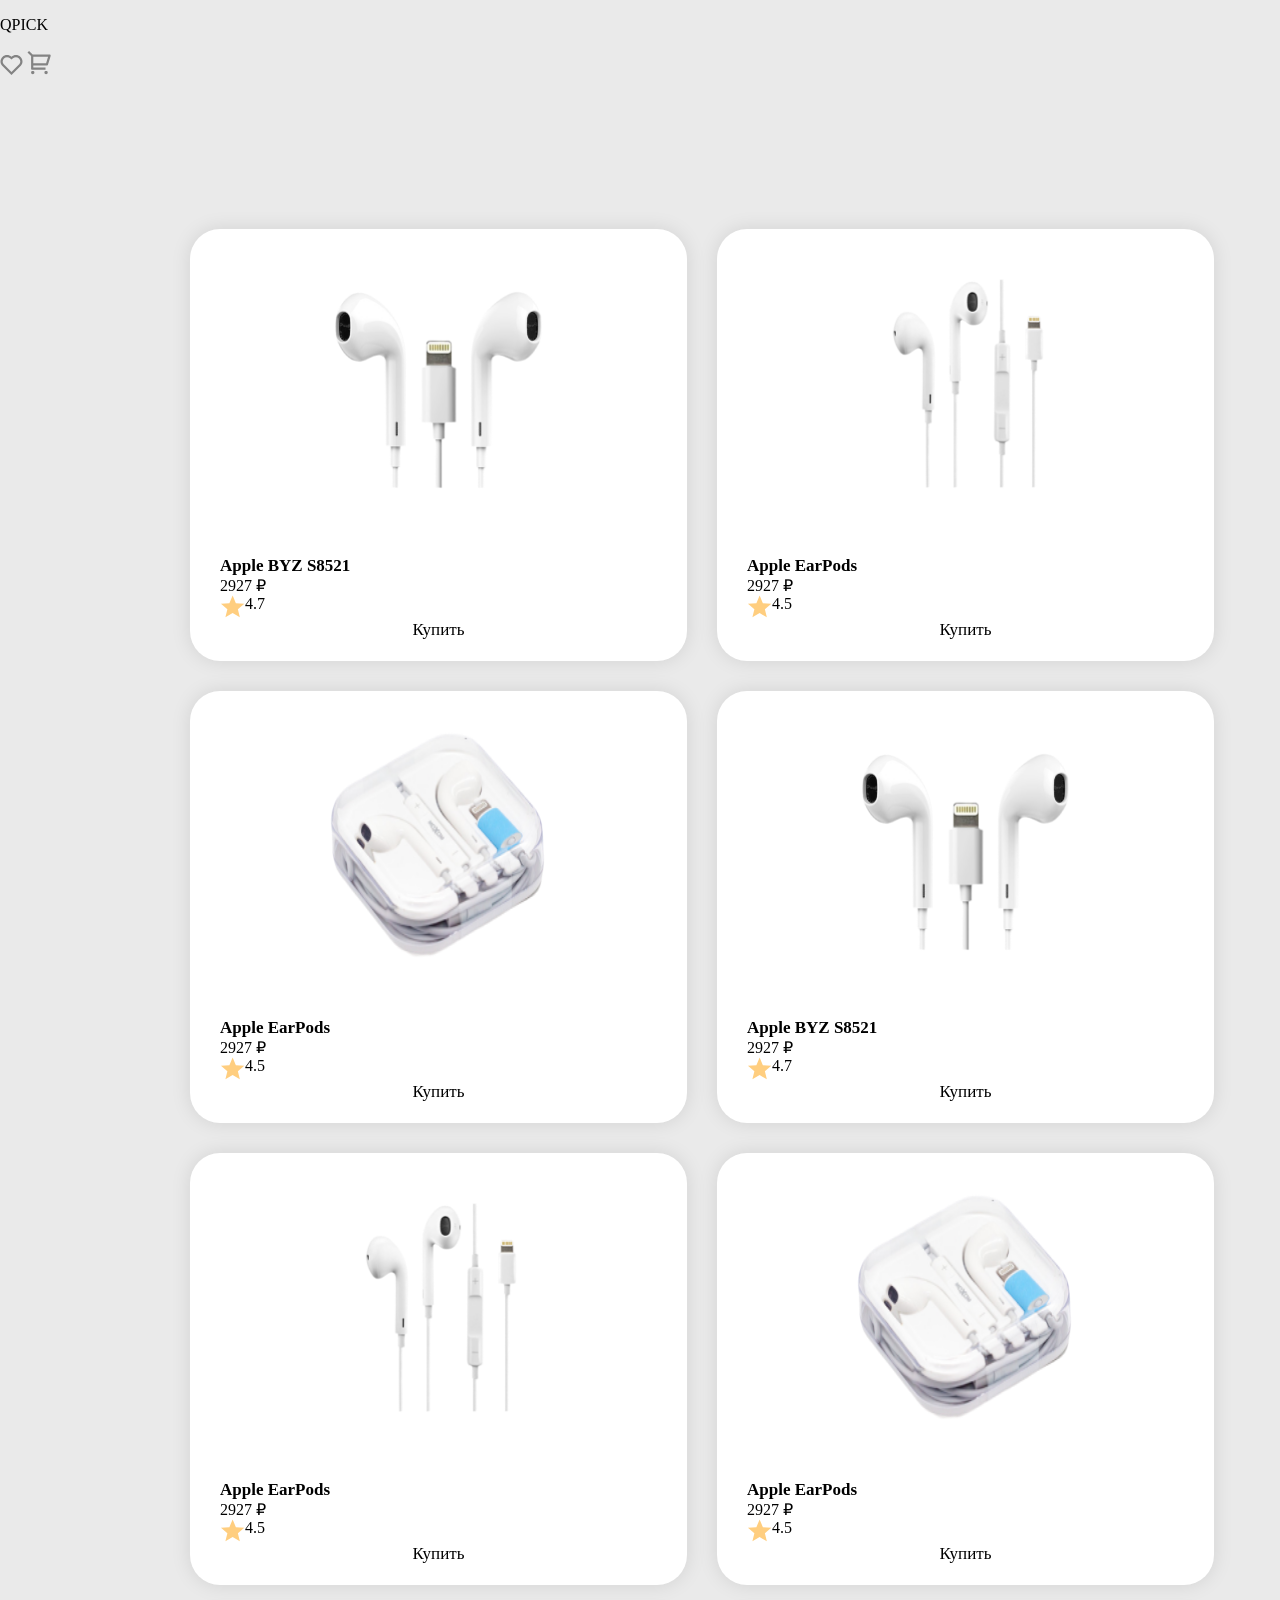
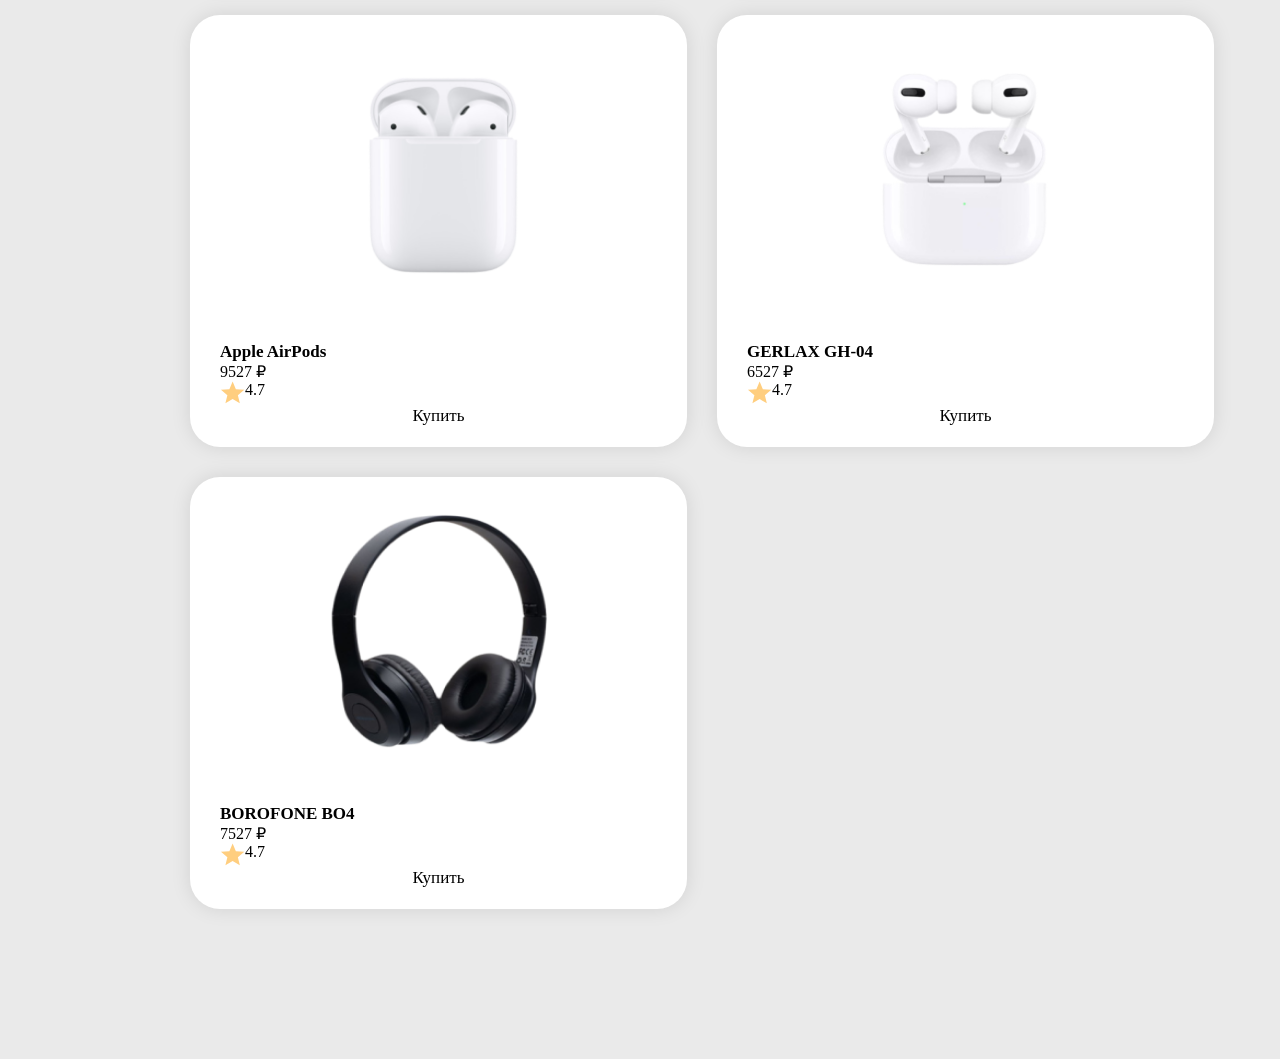
<file: index.html>
<!DOCTYPE html>
<html lang="en">

<head>
    <meta charset="UTF-8">
    <meta http-equiv="X-UA-Compatible" content="IE=edge">
    <meta name="viewport" content="width=device-width, initial-scale=1.0">
    <title>Главная</title>
    <link rel="stylesheet" href="style.css">
</head>

<body>
    <header>
        <p class="logo">QPICK</p>
        <div class="head">
            <a  href="#"><img class="header__heart" src="img/heart.svg"></a>
            <a  href="Корзина.html"><img class="header__bag" src="img/bag.svg"></a>
        </div>
    </header>

    <div id="products"></div>

    <!-- <section>
        <h1>Наушники</h1>
        <div class="headphones">
            <div class="BYZ">
                <img class="image" src="img/1.png">
                <div class="text">
                    <div class="str1">
                        <p class="zagolovok">Apple BYZ S8521</p>
                        <p class="cena">2927₽</p>
                    </div>

                    <div class="str2">
                        <p class="st_cena">3527₽</p>
                    </div>
                    <div class="str3">
                        <div class="rrr">
                            <img class="star" src="img/star.svg">
                            <p class="rate">4.7</p>
                        </div>
                            <p class="buy">Купить</p>
                    </div>
                </div>
            </div>

            <div class="BYZ2">
                <img class="image" src="img/2.png">
                <div class="text">
                    <div class="str1">
                        <p class="zagolovok">Apple EarPods</p>
                        <p class="cena">2927₽</p>
                    </div>

                    <div class="str2">
                        <p class="st_cena"></p>
                    </div>
                    <div class="str3">
                        <div class="rrr">
                            <img class="star" src="img/star.svg">
                            <p class="rate">4.7</p>
                        </div>
                            <p class="buy">Купить</p>
                    </div>
                </div>
            </div>

            <div class="BYZ3">
                <img class="image" src="img/3.png">
                <div class="text">
                    <div class="str1">
                        <p class="zagolovok">Apple EarPods</p>
                        <p class="cena">2927₽</p>
                    </div>

                    <div class="str2">
                        <p class="st_cena"></p>
                    </div>
                    <div class="str3">
                        <div class="rrr">
                            <img class="star" src="img/star.svg">
                            <p class="rate">4.7</p>
                        </div>
                            <p class="buy">Купить</p>
                    </div>
                </div>
            </div>

            <div class="BYZ4">
                <img class="image" src="img/1.png">
                <div class="text">
                    <div class="str1">
                        <p class="zagolovok">Apple BYZ S8521</p>
                        <p class="cena">2927₽</p>
                    </div>

                    <div class="str2">
                        <p class="st_cena"></p>
                    </div>
                    <div class="str3">
                        <div class="rrr">
                            <img class="star" src="img/star.svg">
                            <p class="rate">4.7</p>
                        </div>
                            <p class="buy">Купить</p>
                    </div>
                </div>
            </div>

            <div class="BYZ5">
                <img class="image" src="img/2.png">
                <div class="text">
                    <div class="str1">
                        <p class="zagolovok">Apple EarPods</p>
                        <p class="cena">2927₽</p>
                    </div>

                    <div class="str2">
                        <p class="st_cena"></p>
                    </div>
                    <div class="str3">
                        <div class="rrr">
                            <img class="star" src="img/star.svg">
                            <p class="rate">4.7</p>
                        </div>
                            <p class="buy">Купить</p>
                    </div>
                </div>
            </div>

            <div class="BYZ6">
                <img class="image" src="img/3.png">
                <div class="text">
                    <div class="str1">
                        <p class="zagolovok">Apple EarPods</p>
                        <p class="cena">2927₽</p>
                    </div>

                    <div class="str2">
                        <p class="st_cena"></p>
                    </div>
                    <div class="str3">
                        <div class="rrr">
                            <img class="star" src="img/star.svg">
                            <p class="rate">4.7</p>
                        </div>
                            <p class="buy">Купить</p>
                    </div>
                </div>
            </div>

        </div>
    </section>

    <section>
        <h1>Беспроводные наушники</h1>
        <div class="headphones">
            <div class="BYZ7">
                <img class="image" src="img/4.png">
                <div class="text">
                    <div class="str1">
                        <p class="zagolovok">Apple AirPods</p>
                        <p class="cena">2927₽</p>
                    </div>

                    <div class="str2">
                        <p class="st_cena"></p>
                    </div>
                    <div class="str3">
                        <div class="rrr">
                            <img class="star" src="img/star.svg">
                            <p class="rate">4.7</p>
                        </div>
                            <p class="buy">Купить</p>
                    </div>
                </div>
            </div>

            <div class="BYZ8">
                <img class="image" src="img/5.png">
                <div class="text">
                    <div class="str1">
                        <p class="zagolovok">GERLAX GH-04</p>
                        <p class="cena">2927₽</p>
                    </div>

                    <div class="str2">
                        <p class="st_cena"></p>
                    </div>
                    <div class="str3">
                        <div class="rrr">
                            <img class="star" src="img/star.svg">
                            <p class="rate">4.7</p>
                        </div>
                            <p class="buy">Купить</p>
                    </div>
                </div>
            </div>

            <div class="BYZ9">
                <img class="image2" src="img/6.png">
                <div class="text">
                    <div class="str1">
                        <p class="zagolovok">BOROFONE BO4</p>
                        <p class="cena">2927₽</p>
                    </div>

                    <div class="str2">
                        <p class="st_cena"></p>
                    </div>
                    <div class="str3">
                        <div class="rrr">
                            <img class="star" src="img/star.svg">
                            <p class="rate">4.7</p>
                        </div>
                            <p class="buy">Купить</p>
                    </div>
                </div>
            </div>

        </div>
    </section> -->

    <!-- <footer>
        <div class="foot">
            <p class="footer__logo">QPICK</p>
            <div class="footer__group">
                <div class="footer__links">
                  <a href="#">Избранное</a>
                  <a href="#">Корзина</a>
                  <a href="#">Контакты</a>
                </div>
            </div>
    
            <div class="footer__group">
                <div class="footer__links2">
                  <a href="#" class="usl">Условия сервиса</a>
                  <div class="language">
                    <img class="globus" src="img/globus.svg">
                    <a href="#" class="ru">Рус</a>
                    <a href="#" class="en">Eng</a>
                  </div>
                </div>
            </div>
            
            <div class="footer__group">
                <div class="footer__links3">
                    <img class="smm" src="img/VK.svg">
                    <img class="smm" src="img/Telegram.svg">
                    <img class="smm" src="img/Whatsapp.svg">
    
                </div>
            </div>
        </div>
    </footer> -->

    <script src="./constants/catalog.js"></script>
    <script src="./constants/root.js"></script>
    <script src="./utils/SessionStorage.js"></script>

    <script src="products.js"></script>
    <link rel="stylesheet" href="products.css">
</body>

</html>
</file>
<file: style.css>
:root {
  --color-white: #fff;
  --color-light: #EAEAEA;
  --color-grey: #838383;
  --color-dark: #000000;
  --color-yellow: #FFA542;

  --spacing-small: 15px;
  --spacing-medium: 30px;
  --spacing-large: 150px;

  --box-shadow: 0px 0px 20px rgba(0, 0, 0, 0.1);
  --border-radius: 30px;
}

body {
  margin: 0;
  padding: 0;
  font-family: 'Montserrat';
  font-style: normal;
  background-color: var(--color-light);
}



/* body {
  background-color: #eaeaea;
  font-family: "Montserrat";
  font-style: normal;
  font-weight: 600;
  color: #1c1c27;

  margin: 0;
  display: flex;
  flex-direction: column;
  min-height: 100vh;
}

main {
    flex-grow: 1;
}

header {
  display: flex;
  justify-content: space-between;
  align-items: center;
  margin-left: 165px;
  margin-right: 140px;
}

h1 {
  margin-top: 30px;
  margin-bottom: 20px;
  margin-left: 180px;

  font-family: "Montserrat";
  font-style: normal;
  font-weight: 600;
  font-size: 20px;
  line-height: 24px;

  color: #838383;
}

.logo {
  margin-top: 15px;
  margin-bottom: 15px;

  font-weight: 700;
  font-size: 25px;
  line-height: 30px;

  color: #101010;
}

.head {
  display: flex;
  align-items: center;
}

.header__heart {
  margin-top: 20px;
  margin-bottom: 20px;
}

.header__bag {
  margin: 20px 15px 20px 45px;
}

.headphones {
  display: grid;
  grid-template-columns: 350px 350px 350px;
  grid-gap: 30px;

  width: 1110px;
  margin-left: 180px;
  margin-right: calc(100% - 180px);
}

.BYZ,
.BYZ2,
.BYZ3,
.BYZ4,
.BYZ5,
.BYZ6,
.BYZ7,
.BYZ8,
.BYZ9 {
  display: flex;
  flex-direction: column;

  width: 350px;
  height: 407px;

  background: #ffffff;
  box-shadow: 0px 0px 20px rgba(0, 0, 0, 0.1);
  border-radius: 30px;

  position: relative;
}

.image {
  width: 220px;
  height: 237px;

  display: block;
  margin: 15px auto 54px auto;
}

.image2 {
  width: 200px;
  height: 237px;

  display: block;
  margin: 15px auto 54px auto;
}

.text {
  display: flex;
  flex-direction: column;
  justify-content: space-between;

  margin-top: 0;

  position: absolute;
  bottom: 0;
  width: 100%;
}

.str1 {
  display: flex;
  justify-content: space-between;
  align-items: center;

  margin: 0 22px 0 22px;
}

.zagolovok {
  margin-top: 0;
  margin-bottom: 0;

  font-size: 17px;
  line-height: 21px;
}

.cena {
  margin-left: auto;
  margin-top: 0;
  margin-bottom: 0;

  font-size: 17px;
  line-height: 21px;

  color: #ffa542;
}

.str2 {
  display: flex;

  justify-content: flex-end;
  align-items: center;
  margin: 0 22px 0 22px;
  height: 15px;
}

.st_cena {
  font-size: 13px;
  line-height: 16px;

  text-decoration-line: line-through;

  color: #ffce7f;
}

.str3 {
  display: flex;
  justify-content: space-between;
  align-items: center;

  margin: 9px 22px 26px 22px;
}

.rrr {
  display: flex;
  flex-direction: row;
}

.star {
  width: 23px;
  height: 23px;
  margin-right: 10px;
}

.rate {
  margin: 0;
  display: flex;
  align-items: center;

  font-size: 17px;
  line-height: 21px;

  color: #838383;
}

.rate p {
  margin: 0;
}

.buy {
  margin: 0;

  font-size: 17px;
  line-height: 21px;

  color: #000000;
}


footer {
    position: relative;
    flex-shrink: 0;

    height: 150px;
    width: 100%;
  }

  .foot {
    border-top-left-radius: 20px;
    border-top-right-radius: 20px;

    display: flex;
    justify-content: space-between;
    align-items: baseline;
    width: 1110px;

    background: #FFFFFF;
    box-shadow: 0px 0px 20px rgba(0, 0, 0, 0.1);
    border-radius: 30px 30px 0px 0px;

    margin-top: 20px;
    margin-left: 180px;
    margin-right: 150px;
  }
  
  .footer__logo {
    font-size: 24px;
    font-weight: bold;
    margin: 29px 0 0 29px;
  }
  
  .footer__group {
    margin: 30px 30px 30px 0;
  }
  
  .footer__links {
    display: flex;
    flex-direction: column;
  }

  .footer__links a {
    font-weight: 400;
    font-size: 17px;
    line-height: 21px;
    text-decoration: none;

    margin-bottom: 9px;
    
    color: #000000;
  }

  .footer__links2 a {
    line-height: 21px;
    text-decoration: none;
  }

.usl {
    font-weight: 400;
    font-size: 17px;
    line-height: 21px;

    color: #000000;
}

.footer__links3 {
    display: flex;
    flex-direction: row;
  }
  
  .language {
    display: flex;
    align-items: flex-start;
    margin-top: 35px;
  }
  
  .language a {
    margin-left: 10px;
  }
  
  .smm {
    width: 30px;
    margin-right: 18px;
  }

.ru {
    font-weight: 700;
    font-size: 15px;
    line-height: 18px;
    
    color: #FFA542;
  }

  .en {
    font-weight: 500;
    font-size: 15px;
    line-height: 18px;

    color: #000000;
  } */
</file>
<file: products.css>
.products-container {
    display: grid;
    grid-template-columns: repeat(auto-fit, minmax(410px, 1fr));
    grid-gap: 30px;

    width: 80%;
    /* margin: auto; */
    /* margin-left: 180px; */
    margin: var(--spacing-large);
}

.products-element {
    display: flex;
    flex-direction: column;
    justify-content: end;

    padding: 20px 30px;

    background-color: var(--color-white);
    box-shadow: var(--box-shadow);
    border-radius: var(--border-radius);
}

.products-element__img {
    width: 220px;
    height: 237px;
  
    margin: 15px auto 54px auto;
}

.products-element__title {
    font-weight: 600;
    font-size: 17px;
    line-height: 21px;
}

.products-element__price {

}

.products-element-rating {
    display: flex;
    flex-direction: row;
}

.products-element-star {
    height: 23px;
}

.products-element-rate {

}

.products-element__btn {
    border: none;
    background-color: transparent;
    /* margin: auto 26px 26px auto; */

    font-family: 'Montserrat';
    font-style: normal;
    font-size: 17px;
    line-height: 21px;
  
    color: #000000;
}
</file>
